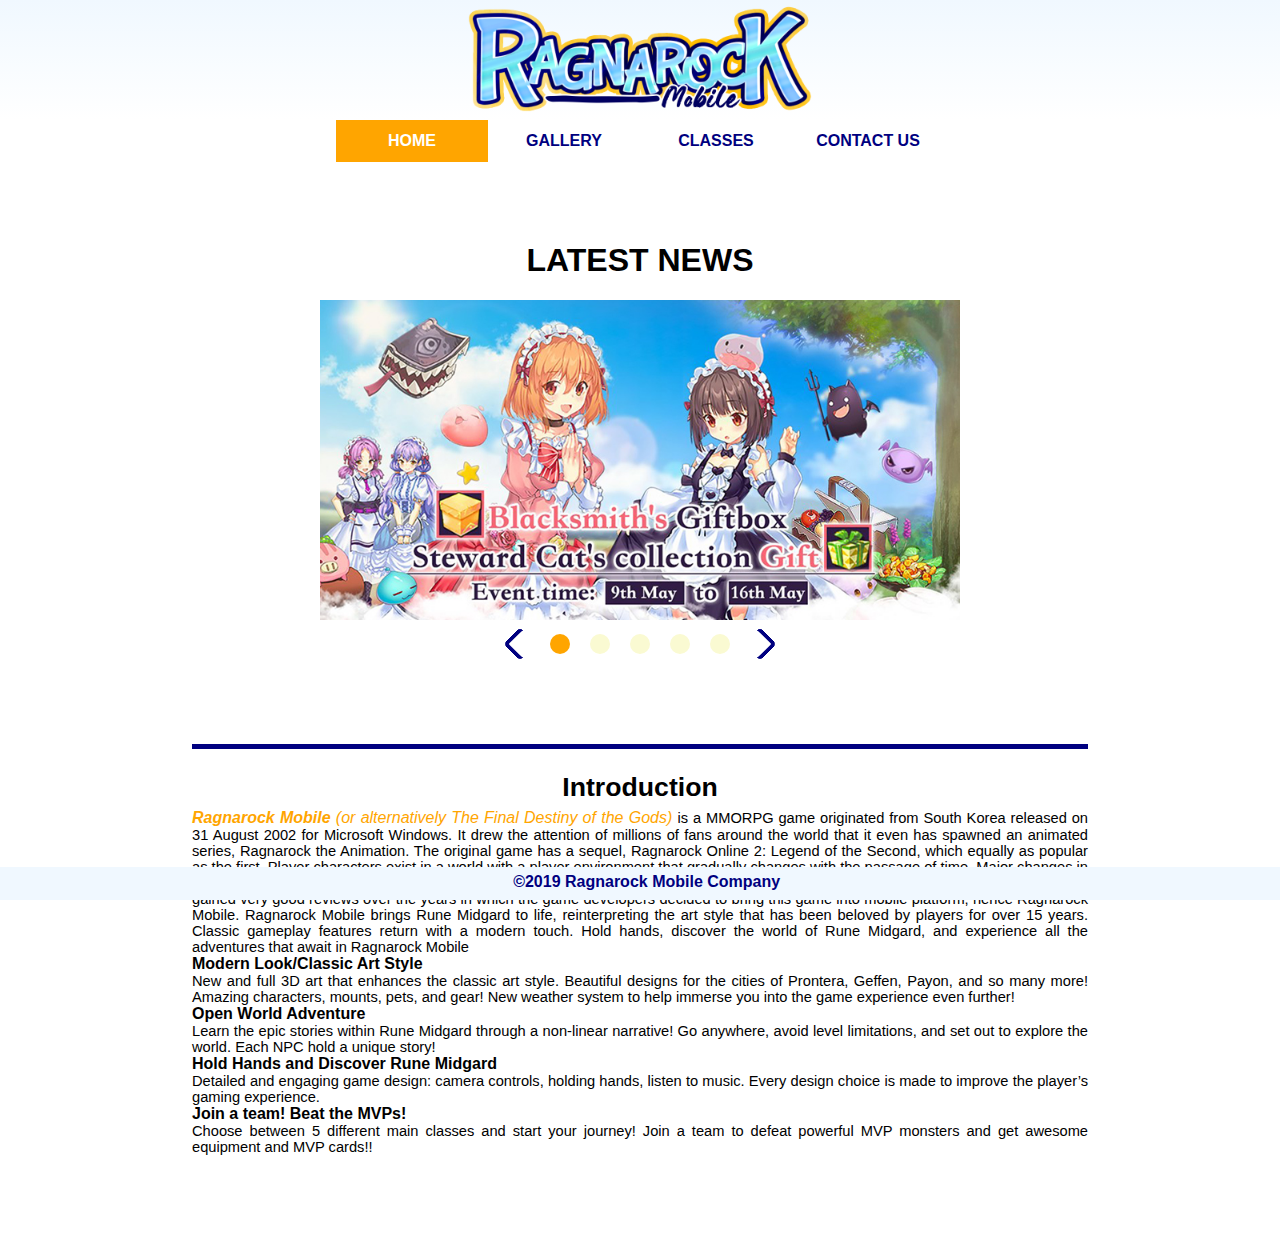
<file: index.html>
<!DOCTYPE html>
<html>
<head>
  <meta charset="utf-8">
  <meta name="viewport" content="width=device-width, initial-scale=1">
  <title></title>
  <link rel="stylesheet" type="text/css" href="./css/style.css">
</head>
<body>
  <header>
    <div class="logo">
      <span><img src="./img/logo.png"></span>
    </div>
  </header>
  <div class="navbar">
    <div class="navbar-item active">
      <a href="#latest-news"><span>Home</span></a>
    </div> 
    <div class="navbar-item">
      <a href="./gallery.html"><span>Gallery</span></a>
    </div> 
    <div class="navbar-item" id="classes">
      <a><span>Classes</span></a>
      <div class="child child-1">
        <a href="./mage.html">Mage</a>
      </div>
      <div class="child child-2">
        <a href="./swordman.html">Swordman</a>
      </div>
    </div>
    <div class="child-mobile-item">
      <div class="child-mobile-child child-mobile-1">
        <a href="./mage.html">Mage</a>
      </div>
      <div class="child-mobile-child child-mobile-2">
        <a href="./swordman.html">Swordman</a>
      </div>
    </div>
    <div class="navbar-item">
      <a href="./contact-us.html"><span>Contact Us</span></a>
    </div> 
  </div>
  <header-mobile>
    <span class="burger" id="burger">
      <div></div>
      <div></div>
    </span>
    <div class="logo">
      <span><img src="./img/logo.png"></span>
    </div>
  </header-mobile>
  <div class="navbar-mobile">
    <span class="x" id="x">
      <div class="x1"></div>
      <div class="x2"></div>
    </span>
    <div class="navbar-mobile-item active">
      <a><span>Home</span></a>
    </div> 
    <div class="navbar-mobile-item">
      <a href="./gallery.html"><span>Gallery</span></a>
    </div> 
    <div class="navbar-mobile-item class" id="classes">
      <a>
        <span>Classes</span>
        <down></down>
        <down-span></down-span>
      </a>
      <div class="child-mobile" id="child-mobile-1">
        <a href="./mage.html">Mage</a>
      </div>
      <div class="child-mobile" id="child-mobile-2">
        <a href="./swordman.html">Swordman</a>
      </div>
    </div>
    <div class="navbar-mobile-item">
      <a href="./contact-us.html"><span>Contact Us</span></a>
    </div> 
  </div>
  <content>
    <div class="container" id="latest-news">
      <h1>Latest News</h1>
      <div class="img-slider">
        <div class="slider">
          <img class="slide" src="./img/1.jpg"><img class="slide" src="./img/2.jpg"><img class="slide" src="./img/3.jpg"><img class="slide" src="./img/4.jpg"><img class="slide" src="./img/5.jpg">
        </div>
        <div class="navigator">
          <div class="prev">
            <span class="prev-span"></span>
            <span class="prev-back" id="prev"></span>
          </div>
          <div class="slider-num">
            <div class="num" id="num-0"></div>
            <div class="num" id="num-1"></div>
            <div class="num" id="num-2"></div>
            <div class="num" id="num-3"></div>
            <div class="num" id="num-4"></div>
          </div>
          <div class="next">
            <span class="next-span"></span>
            <span class="next-back" id="next"></span>
          </div>
        </div>
      </div>
    </div>
    <div class="container introduction">
      <h2>Introduction</h2>
      <p>
        <i><b>Ragnarock Mobile</b> (or alternatively The Final Destiny of the Gods)  </i>is a MMORPG game originated from South Korea released on 31 August 2002 for Microsoft Windows. It drew the attention of millions of fans around the world that it even has spawned an animated series, Ragnarock the Animation. The original game has a sequel, Ragnarock Online 2: Legend of the Second, which equally as popular as the first. Player characters exist in a world with a player environment that gradually changes with the passage of time. Major changes in the features and history of the world take place as episodes in the RO timeline. The original game itself has left a big impression and gained very good reviews over the years in which the game developers decided to bring this game into mobile platform, hence Ragnarock Mobile. Ragnarock Mobile brings Rune Midgard to life, reinterpreting the art style that has been beloved by players for over 15 years. Classic gameplay features return with a modern touch. Hold hands, discover the world of Rune Midgard, and experience all the adventures that await in Ragnarock Mobile
       <br>
       <strong>Modern Look/Classic Art Style</strong><br>
       New and full 3D art that enhances the classic art style. Beautiful designs for the cities of Prontera, Geffen, Payon, and so many more! Amazing characters, mounts, pets, and gear! New weather system to help immerse you into the game experience even further!<br>
       <strong>Open World Adventure</strong><br>
       Learn the epic stories within Rune Midgard through a non-linear narrative! Go anywhere, avoid level limitations, and set out to explore the world. Each NPC hold a unique story!<br>
       <strong>Hold Hands and Discover Rune Midgard</strong><br>
       Detailed and engaging game design: camera controls, holding hands, listen to music. Every design choice is made to improve the player’s gaming experience.<br>
       <strong>Join a team! Beat the MVPs!</strong><br>
       Choose between 5 different main classes and start your journey! Join a team to defeat powerful MVP monsters and get awesome equipment and MVP cards!!
     </p>
   </div>
 </content>
 <div class="footer">
  <span>&copy2019 Ragnarock Mobile Company</span>
</div>
<script src="./js/script.js"></script>
<script src="./js/home.js"></script>
</body>
</html>
</file>
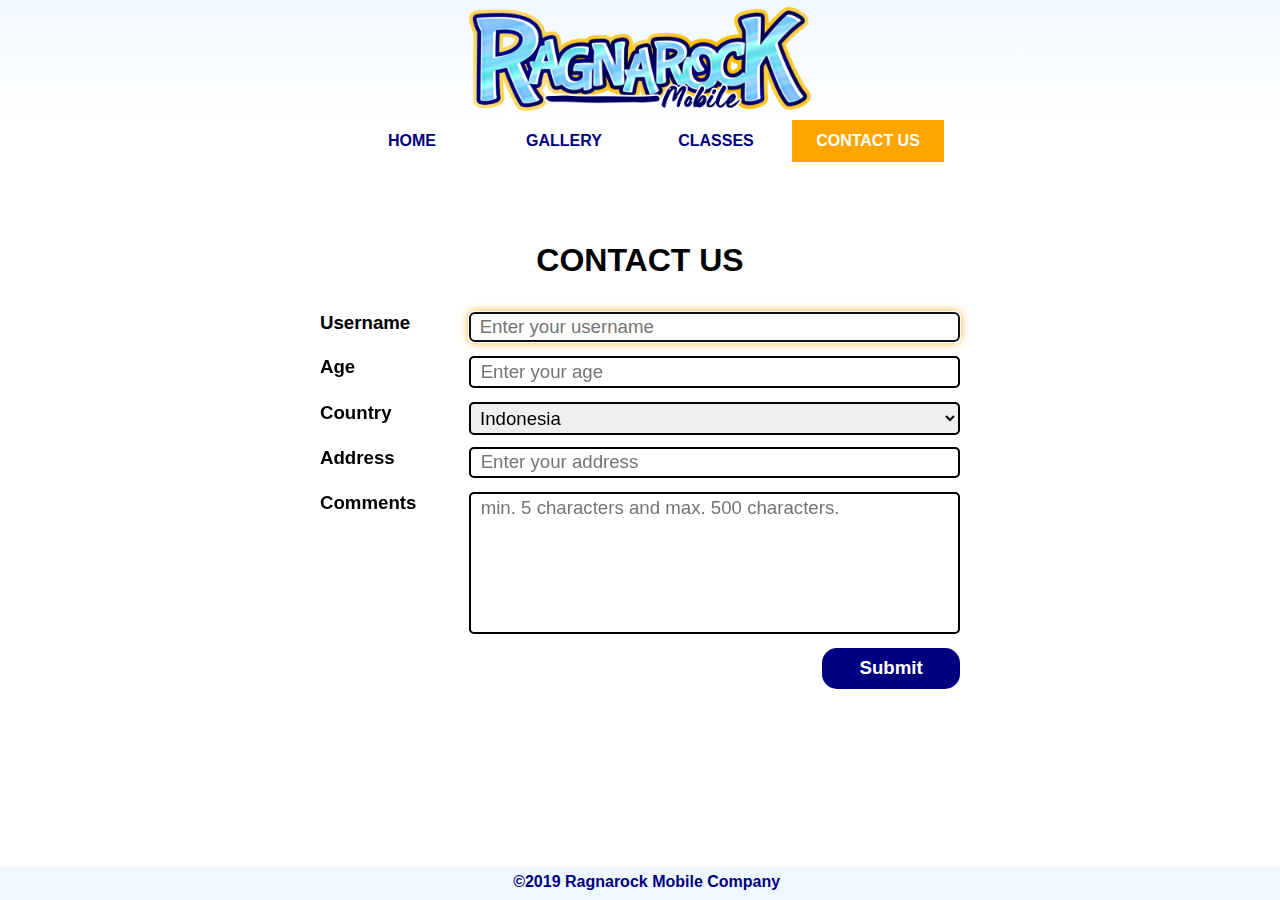
<file: contact-us.html>
<!DOCTYPE html>
<html>
<head>
  <meta charset="utf-8">
  <meta name="viewport" content="width=device-width, initial-scale=1">
  <title></title>
  <link rel="stylesheet" type="text/css" href="./css/style.css">
</head>
<body>
  <header>
    <div class="logo">
      <span><img src="./img/logo.png"></span>
    </div>
  </header>
  <div class="navbar">
    <div class="navbar-item">
      <a href="./index.html"><span>Home</span></a>
    </div> 
    <div class="navbar-item">
      <a href="./gallery.html"><span>Gallery</span></a>
    </div> 
    <div class="navbar-item" id="classes">
      <a><span>Classes</span></a>
      <div class="child child-1">
        <a href="./mage.html">Mage</a>
      </div>
      <div class="child child-2">
        <a href="./swordman.html">Swordman</a>
      </div>
    </div>
    <div class="navbar-item active">
      <a href="#contact-us"><span>Contact Us</span></a>
    </div> 
  </div>
  <header-mobile>
    <span class="burger" id="burger">
      <div></div>
      <div></div>
    </span>
    <div class="logo">
      <span><img src="./img/logo.png"></span>
    </div>
  </header-mobile>
  <div class="navbar-mobile">
    <span class="x" id="x">
      <div class="x1"></div>
      <div class="x2"></div>
    </span>
    <div class="navbar-mobile-item">
      <a href="./index.html"><span>Home</span></a>
    </div> 
    <div class="navbar-mobile-item">
      <a href="./gallery.html"><span>Gallery</span></a>
    </div> 
    <div class="navbar-mobile-item class" id="classes">
      <a>
        <span>Classes</span>
        <down></down>
        <down-span></down-span>
      </a>
      <div class="child-mobile" id="child-mobile-1">
        <a href="./mage.html">Mage</a>
      </div>
      <div class="child-mobile" id="child-mobile-2">
        <a href="./swordman.html">Swordman</a>
      </div>
    </div>
    <div class="navbar-mobile-item active">
      <a href="#contact-us"><span>Contact Us</span></a>
    </div> 
  </div>
  <content>
    <div class="container container-form" id="contact-us">
      <h1>Contact Us</h1>
      <div class="input-div">
        <div class="input-d" id="username-div">
          <label>Username</label>
          <input id="username" type="" name="" placeholder="Enter your username" autofocus>
        </div>
        <span id="username-error-msg" class="error-msg"></span>
        <div class="input-d">
          <label>Age</label>
          <input id="age" type="" name="" placeholder="Enter your age">
        </div>  
        <span id="age-error-msg" class="error-msg"></span> 
        <div class="input-d">
          <label>Country</label>
          <select>
            <option>Indonesia</option>
            <option>Malaysia</option>
            <option>Singapore</option>
            <option>Filipine</option>
            <option>Thailand</option>
          </select>
        </div>
        <div class="input-d">
          <label>Address</label>
          <input id="address" type="" name="" placeholder="Enter your address">
        </div>  
        <span id="address-error-msg" class="error-msg"></span>
        <div class="input-d">
          <label>Comments</label>
          <textarea id="comments" rows="6" placeholder="min. 5 characters and max. 500 characters."></textarea>
        </div>
        <span id="comments-error-msg" class="error-msg"></span> 
        <div class="submit-div">
          <button class="submit-btn" id="submit">Submit</button>
        </div>
      </div>
    </div>
  </content>
  <div class="modals">
    <div class="modals-box">
      <span><img src="./img/success.png"></span>
      <span>Submit Success!</span>
    </div>
  </div>
  <div class="footer">
    <span>&copy2019 Ragnarock Mobile Company</span>
  </div>
  <script src="./js/script.js"></script>
  <script src="./js/form.js"></script>
</body>
</html>
</file>
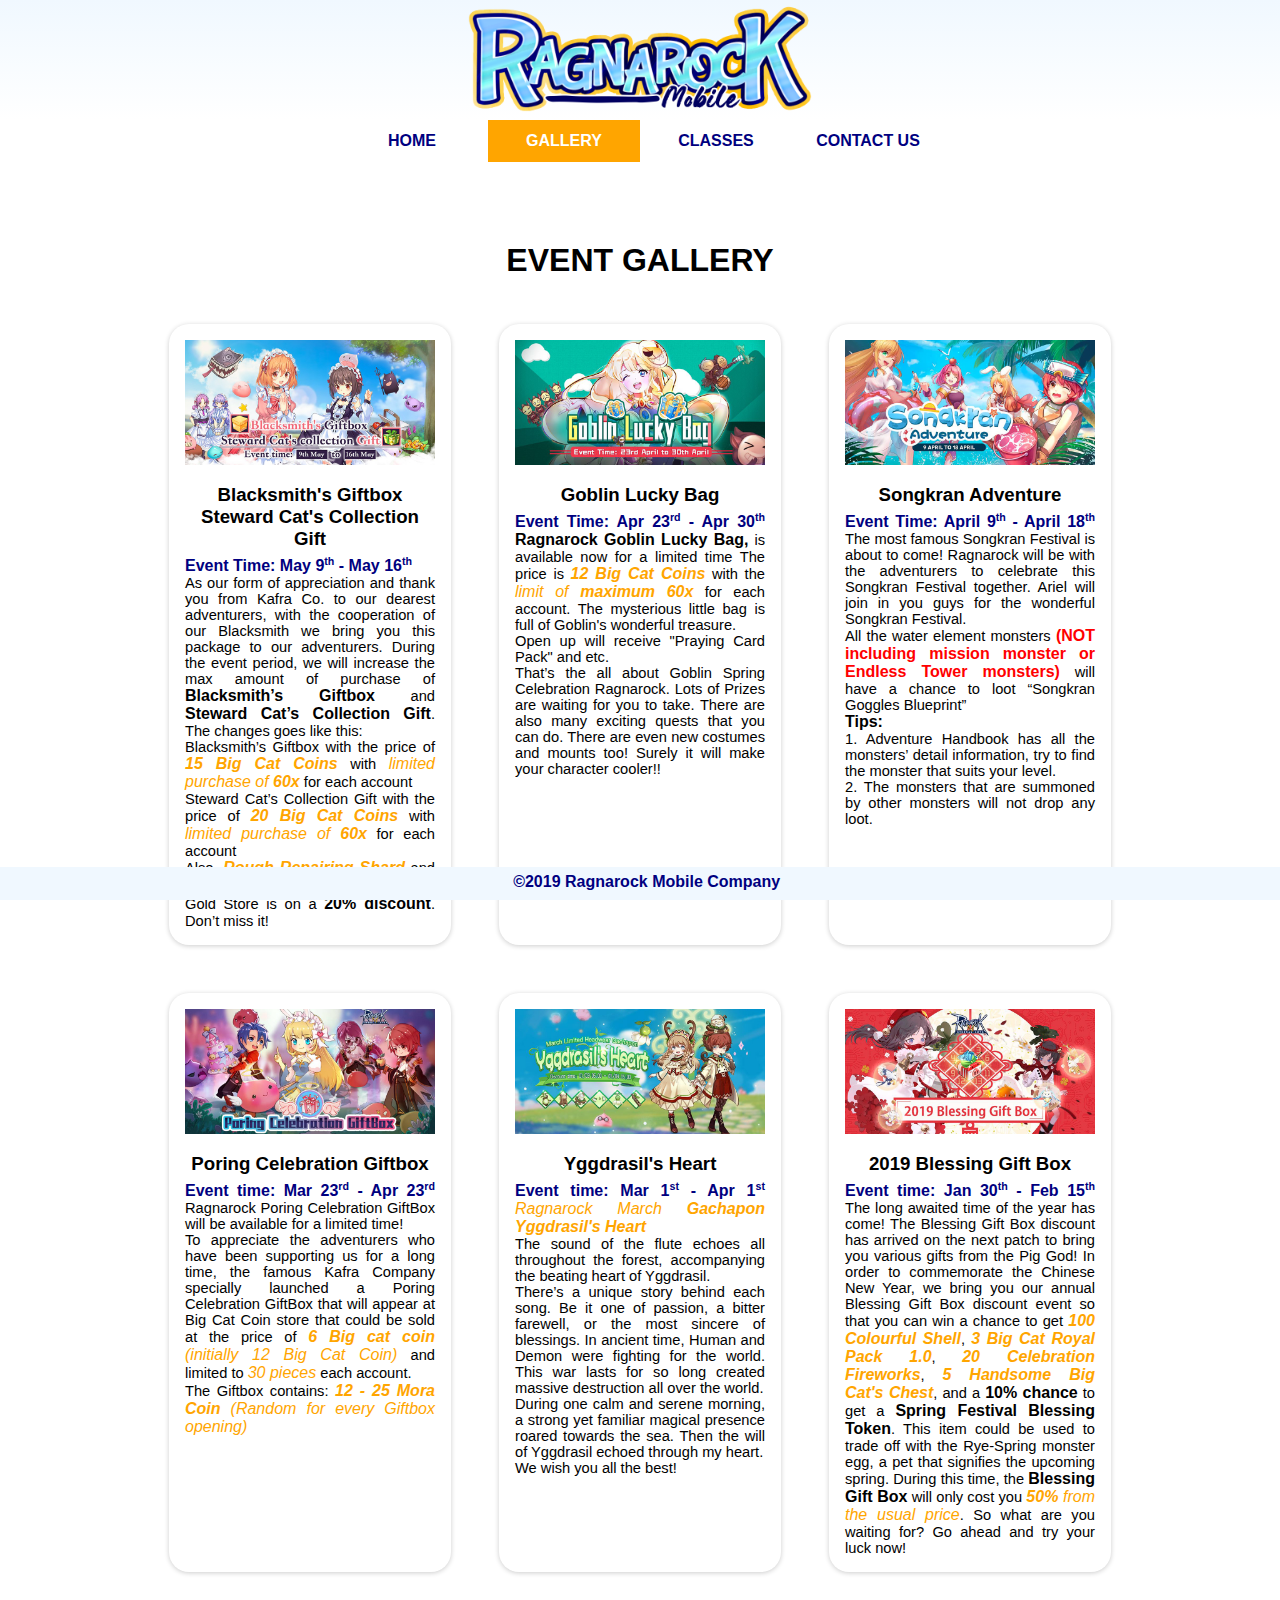
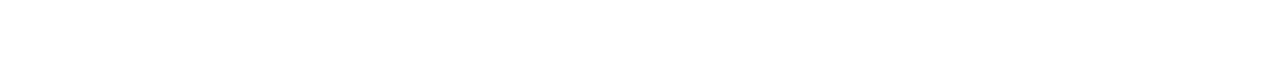
<file: gallery.html>
<!DOCTYPE html>
<html>
<head>
  <meta charset="utf-8">
  <meta name="viewport" content="width=device-width, initial-scale=1">
  <title></title>
  <link rel="stylesheet" type="text/css" href="./css/style.css">
</head>
<body>
  <header>
    <div class="logo">
      <span><img src="./img/logo.png"></span>
    </div>
  </header>
  <div class="navbar">
    <div class="navbar-item">
      <a href="./index.html"><span>Home</span></a>
    </div> 
    <div class="navbar-item active">
      <a href="#gallery"><span>Gallery</span></a>
    </div> 
    <div class="navbar-item" id="classes">
      <a><span>Classes</span></a>
      <div class="child child-1">
        <a href="./mage.html">Mage</a>
      </div>
      <div class="child child-2">
        <a href="./swordman.html">Swordman</a>
      </div>
    </div>
    <div class="navbar-item">
      <a href="./contact-us.html"><span>Contact Us</span></a>
    </div> 
  </div>
  <header-mobile>
    <span class="burger" id="burger">
      <div></div>
      <div></div>
    </span>
    <div class="logo">
      <span><img src="./img/logo.png"></span>
    </div>
  </header-mobile>
  <div class="navbar-mobile">
    <span class="x" id="x">
      <div class="x1"></div>
      <div class="x2"></div>
    </span>
    <div class="navbar-mobile-item">
      <a href="./index.html"><span>Home</span></a>
    </div> 
    <div class="navbar-mobile-item active">
      <a><span>Gallery</span></a>
    </div> 
    <div class="navbar-mobile-item class" id="classes">
      <a>
        <span>Classes</span>
        <down></down>
        <down-span></down-span>
      </a>
      <div class="child-mobile" id="child-mobile-1">
        <a href="./mage.html">Mage</a>
      </div>
      <div class="child-mobile" id="child-mobile-2">
        <a href="./swordman.html">Swordman</a>
      </div>
    </div>
    <div class="navbar-mobile-item">
      <a href="./contact-us.html"><span>Contact Us</span></a>
    </div> 
  </div>
  <content>
    <div class="container gallery" id="gallery">
      <h1>EVENT GALLERY</h1>
      <div class="box-div">
        <div class="box">
          <div class="img-div">
            <img src="./img/1.jpg">
          </div>
          <div class="title">Blacksmith's Giftbox<br>Steward Cat's Collection Gift</div>
          <p>
            <subtitle>Event Time: May 9<sup>th</sup> - May 16<sup>th</sup><br></subtitle>
            As our form of appreciation and thank you from Kafra Co. to our dearest adventurers, with the cooperation of our Blacksmith we bring you this package to our adventurers. 
            During the event period, we will increase the max amount of purchase of <b>Blacksmith’s Giftbox</b> and <b>Steward Cat’s Collection Gift</b>. The changes goes like this:<br>
            Blacksmith’s Giftbox with the price of <b><i>15 Big Cat Coins</i></b> with <i>limited purchase of <b>60x</b></i> for each account<br>
            Steward Cat’s Collection Gift with the price of <i><b>20 Big Cat Coins</b></i> with <i>limited purchase of <b>60x</b></i> for each account<br>
            Also, <b><i>Rough Repairing Shard</i></b> and <b><i>Exquisite Repairing Shard</i></b> on Gold Store is on a <b>20% discount</b>. Don’t miss it!
          </p>
        </div>
        <div class="box">
          <div class="img-div">
            <img src="./img/2.jpg">
          </div>
          <div class="title">Goblin Lucky Bag</div>
          <p>
            <subtitle>Event Time: Apr 23<sup>rd</sup> - Apr 30<sup>th</sup></subtitle>
            <b>Ragnarock Goblin Lucky Bag,</b> is available now for a limited time
            The price is <b><i>12 Big Cat Coins</i></b> with the <i>limit of <b>maximum 60x</b></i> for each account. The mysterious little bag is full of Goblin's wonderful treasure.<br>
            Open up will receive "Praying Card Pack" and etc.<br>
            That’s the all about Goblin Spring Celebration Ragnarock. Lots of Prizes are waiting for you to take. There are also many exciting quests that you can do. There are even new costumes and mounts too! Surely it will make your character cooler!!
          </p>
        </div>
        <div class="box">
          <div class="img-div">
            <img src="./img/3.jpg">
          </div>
          <div class="title">Songkran Adventure</div>
          <p>
            <subtitle>Event Time: April 9<sup>th</sup> - April 18<sup>th</sup></subtitle>
            The most famous Songkran Festival is about to come! Ragnarock will be with the adventurers to celebrate this Songkran Festival together. Ariel will join in you guys for the wonderful Songkran Festival.<br>
            All the water element monsters <danger>(NOT including mission monster or Endless Tower monsters)</danger> will have a chance to loot “Songkran Goggles Blueprint”<br>
            <b>Tips:</b><br>
            1. Adventure Handbook has all the monsters’ detail information, try to find the monster that suits your level.<br>
            2. The monsters that are summoned by other monsters will not drop any loot.
          </p>
        </div>
      </div>
      <div class="box-div">
        <div class="box">
          <div class="img-div">
            <img src="./img/4.jpg">
          </div>
          <div class="title">Poring Celebration Giftbox</div>
          <p>
            <subtitle>Event time: Mar 23<sup>rd</sup> - Apr 23<sup>rd</sup></subtitle>
            Ragnarock Poring Celebration GiftBox will be available for a limited time!<br>
            To appreciate the adventurers who have been supporting us for a long time, the famous Kafra Company specially launched a Poring Celebration GiftBox that will appear at Big Cat Coin store that could be sold at the price of <b><i>6 Big cat coin</b> (initially 12 Big Cat Coin)</i> and limited to <i>30 pieces</i> each account.<br>
            The Giftbox contains: <b><i>12 - 25 Mora Coin</b> (Random for every Giftbox opening)</i>
          </p>
        </div>
        <div class="box">
          <div class="img-div">
            <img src="./img/5.jpg">
          </div>
          <div class="title">Yggdrasil's Heart</div>
          <p>
            <subtitle>Event time: Mar 1<sup>st</sup> - Apr 1<sup>st</sup></subtitle>
            <i>Ragnarock March <b>Gachapon Yggdrasil's Heart</i></b><br>
            The sound of the flute echoes all throughout the forest, accompanying the beating heart of Yggdrasil.<br>
            There’s a unique story behind each song. Be it one of passion, a bitter farewell, or the most sincere of blessings. In ancient time, Human and Demon were fighting for the world. This war lasts for so long created massive destruction all over the world.<br>
            During one calm and serene morning, a strong yet familiar magical presence roared towards the sea. Then the will of Yggdrasil echoed through my heart.<br>
            We wish you all the best!
          </p>
        </div>
        <div class="box">
          <div class="img-div">
            <img src="./img/6.jpg">
          </div>
          <div class="title">2019 Blessing Gift Box</div>
          <p>
            <subtitle>Event time: Jan 30<sup>th</sup> - Feb 15<sup>th</sup></subtitle>
            The long awaited time of the year has come! The Blessing Gift Box discount has arrived on the next patch to bring you various gifts from the Pig God! In order to commemorate the Chinese New Year, we bring you our annual Blessing Gift Box discount event so that you can win a chance to get <b><i>100 Colourful Shell</i></b>, <b><i>3 Big Cat Royal Pack 1.0</i></b>, <b><i>20 Celebration Fireworks</i></b>, <b><i>5 Handsome Big Cat's Chest</i></b>, and a <b>10% chance</b> to get a <b>Spring Festival Blessing Token</b>. This item could be used to trade off with the Rye-Spring monster egg, a pet that signifies the upcoming spring. During this time, the <b>Blessing Gift Box</b> will only cost you <i><b>50%</b> from the usual price</i>. So what are you waiting for? Go ahead and try your luck now!
          </p>
        </div>
      </div>
    </div>
  </content>
  <div class="footer">
    <span>&copy2019 Ragnarock Mobile Company</span>
  </div>
  <script src="./js/script.js"></script>
</body>
</html>
</file>
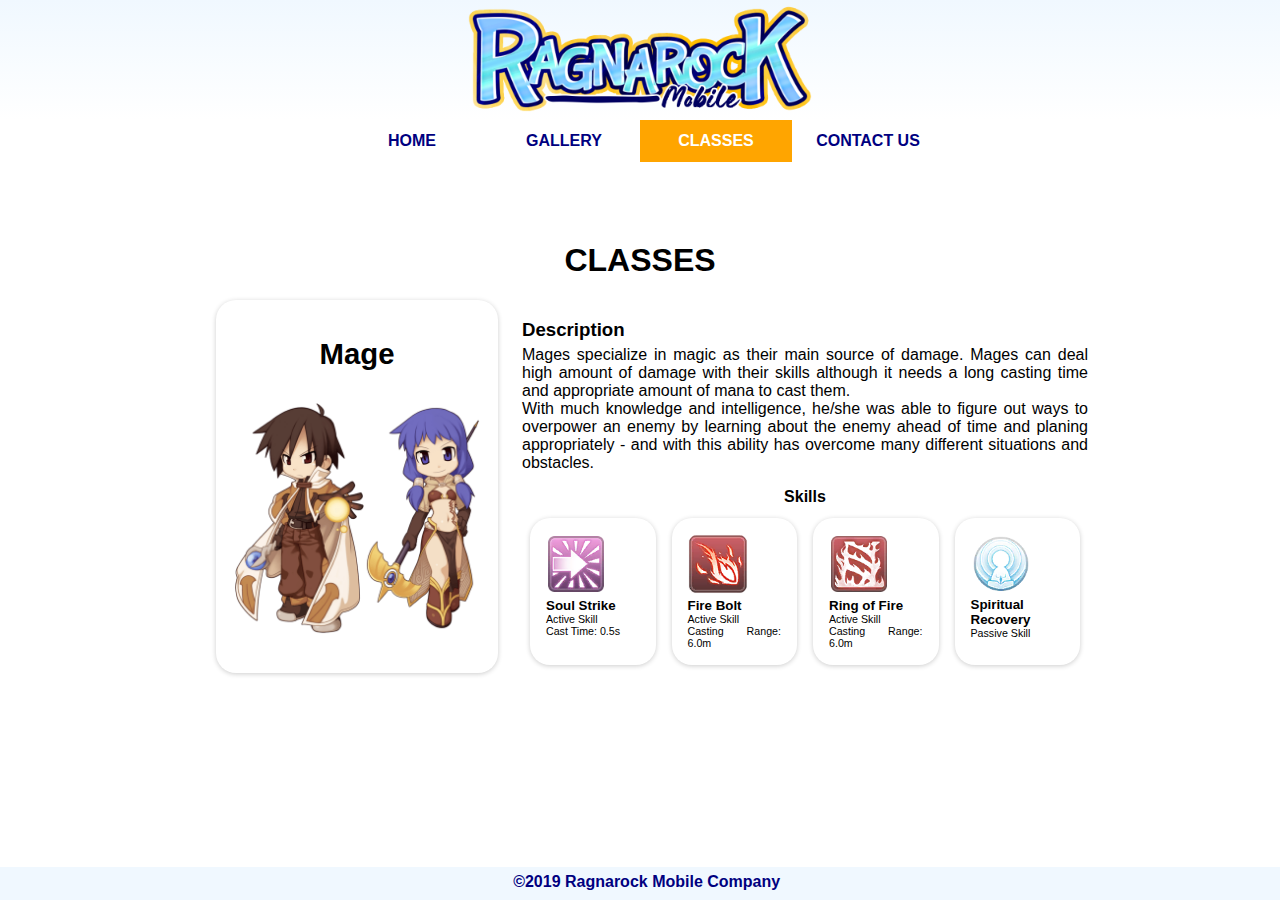
<file: mage.html>
<!DOCTYPE html>
<html>
<head>
  <meta charset="utf-8">
  <meta name="viewport" content="width=device-width, initial-scale=1">
  <title></title>
  <link rel="stylesheet" type="text/css" href="./css/style.css">
</head>
<body>
  <header>
    <div class="logo">
      <span><img src="./img/logo.png"></span>
    </div>
  </header>
  <div class="navbar">
    <div class="navbar-item">
      <a href="./index.html"><span>Home</span></a>
    </div> 
    <div class="navbar-item">
      <a href="./gallery.html"><span>Gallery</span></a>
    </div> 
    <div class="navbar-item active" id="classes">
      <a href="#mage-class"><span>Classes</span></a>
      <div class="child child-1">
        <a href="#mage-class">Mage</a>
      </div>
      <div class="child child-2">
        <a href="./swordman.html">Swordman</a>
      </div>
    </div>
    <div class="navbar-item">
      <a href="./contact-us.html"><span>Contact Us</span></a>
    </div> 
  </div>
  <header-mobile>
    <span class="burger" id="burger">
      <div></div>
      <div></div>
    </span>
    <div class="logo">
      <span><img src="./img/logo.png"></span>
    </div>
  </header-mobile>
  <div class="navbar-mobile">
    <span class="x" id="x">
      <div class="x1"></div>
      <div class="x2"></div>
    </span>
    <div class="navbar-mobile-item">
      <a href="./index.html"><span>Home</span></a>
    </div> 
    <div class="navbar-mobile-item">
      <a href="./gallery.html"><span>Gallery</span></a>
    </div> 
    <div class="navbar-mobile-item class active" id="classes">
      <a>
        <span>Classes</span>
        <down></down>
        <down-span></down-span>
      </a>
      <div class="child-mobile" id="child-mobile-1">
        <a>Mage</a>
      </div>
      <div class="child-mobile" id="child-mobile-2">
        <a href="./swordman.html">Swordman</a>
      </div>
    </div>
    <div class="navbar-mobile-item">
      <a href="./contact-us.html"><span>Contact Us</span></a>
    </div> 
  </div>
  <content>
    <div class="container" id="mage-class">
      <h1>Classes</h1>
      <div class="class-div">
        <div class="box class-box">
          <h3>Mage</h3>
          <img class="class-img" src="./img/mage.png">
        </div>
        <div class="desc-div">
          <div class="title">Description</div>
          <p class="skill-description">
            Mages specialize in magic as their main source of damage. Mages can deal high amount of damage with their skills although it needs a long casting time and appropriate amount of mana to cast them.<br>With much knowledge and intelligence, he/she was able to figure out ways to overpower an enemy by learning about the enemy ahead of time and planing appropriately - and with this ability has overcome many different situations and obstacles. 
          </p>
          <div class="subtitle">Skills</div>
          <div class="skill">
            <div class="box skill-box">
              <div class="skill-img">
                <img src="./img/mage-skill-1.png">
              </div>
              <div class="skill-desc">
                <p>
                  <strong>Soul Strike</strong><br>
                  Active Skill<br>
                  Cast Time: 0.5s<br>
                </p>
              </div>
            </div>
            <div class="box skill-box">
              <div class="skill-img">
                <img src="./img/mage-skill-2.png">
              </div>
              <div class="skill-desc">
                <p>
                  <strong>Fire Bolt</strong><br>
                  Active Skill<br>
                  Casting Range: 6.0m<br>
                </p>
              </div>
            </div>
            <div class="box skill-box">
              <div class="skill-img">
                <img src="./img/mage-skill-3.png">
              </div>
              <div class="skill-desc">
                <p>
                  <strong>Ring of Fire</strong><br>
                  Active Skill<br>
                  Casting Range: 6.0m<br>
                </p>
              </div>
            </div>
            <div class="box skill-box">
              <div class="skill-img">
                <img src="./img/mage-skill-4.png">
              </div>
              <div class="skill-desc">
                <p>
                  <strong>Spiritual Recovery</strong><br>
                  Passive Skill<br>
                </p>
              </div>
            </div>
          </div>
        </div>
      </div>
    </div>
  </content>
  <div class="footer">
    <span>&copy2019 Ragnarock Mobile Company</span>
  </div>
  <script src="./js/script.js"></script>
</body>
</html>
</file>
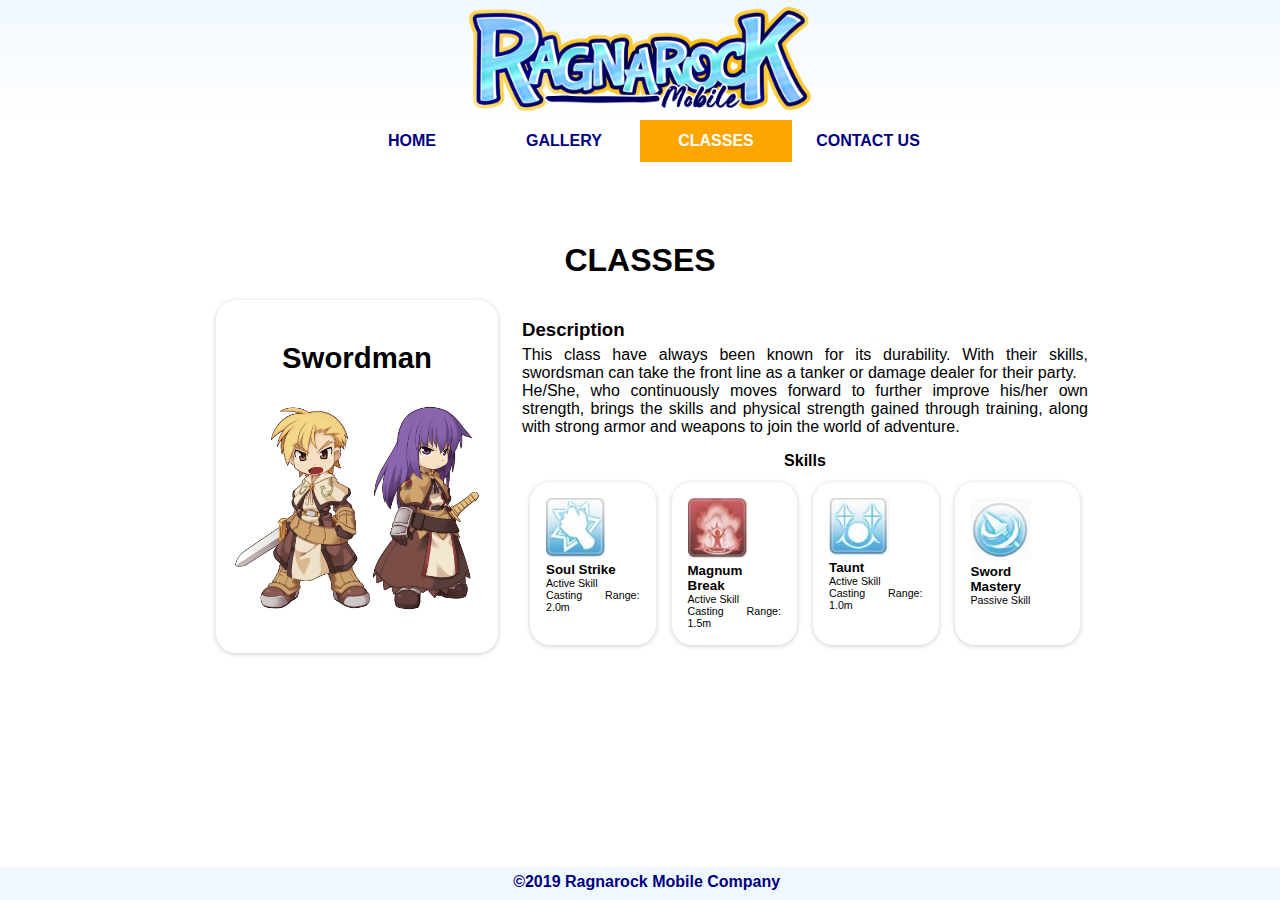
<file: swordman.html>
<!DOCTYPE html>
<html>
<head>
  <meta charset="utf-8">
  <meta name="viewport" content="width=device-width, initial-scale=1">
  <title></title>
  <link rel="stylesheet" type="text/css" href="./css/style.css">
</head>
<body>
  <header>
    <div class="logo">
      <span><img src="./img/logo.png"></span>
    </div>
  </header>
  <div class="navbar">
    <div class="navbar-item">
      <a href="./index.html"><span>Home</span></a>
    </div> 
    <div class="navbar-item">
      <a href="./gallery.html"><span>Gallery</span></a>
    </div> 
    <div class="navbar-item active" id="classes">
      <a href="#swordman-class"><span>Classes</span></a>
      <div class="child child-1">
        <a href="./mage.html">Mage</a>
      </div>
      <div class="child child-2">
        <a href="#swordman-class">Swordman</a>
      </div>
    </div>
    <div class="navbar-item">
      <a href="./contact-us.html"><span>Contact Us</span></a>
    </div> 
  </div>
  <header-mobile>
    <span class="burger" id="burger">
      <div></div>
      <div></div>
    </span>
    <div class="logo">
      <span><img src="./img/logo.png"></span>
    </div>
  </header-mobile>
  <div class="navbar-mobile">
    <span class="x" id="x">
      <div class="x1"></div>
      <div class="x2"></div>
    </span>
    <div class="navbar-mobile-item">
      <a href="./index.html"><span>Home</span></a>
    </div> 
    <div class="navbar-mobile-item">
      <a href="./gallery.html"><span>Gallery</span></a>
    </div> 
    <div class="navbar-mobile-item class active" id="classes">
      <a>
        <span>Classes</span>
        <down></down>
        <down-span></down-span>
      </a>
      <div class="child-mobile" id="child-mobile-1">
        <a href="./mage.html">Mage</a>
      </div>
      <div class="child-mobile" id="child-mobile-2">
        <a>Swordman</a>
      </div>
    </div>
    <div class="navbar-mobile-item">
      <a href="./contact-us.html"><span>Contact Us</span></a>
    </div> 
  </div>
  <content>
    <div class="container" id="swordman-class">
      <h1>Classes</h1>
      <div class="class-div">
        <div class="box class-box">
          <h3>Swordman</h3>
          <img class="class-img" src="./img/swordsman.png">
        </div>
        <div class="desc-div">
          <div class="title">Description</div>
          <p class="skill-description">
            This class have always been known for its durability. With their skills, swordsman can take the front line as a tanker or damage dealer for their party.<br>
            He/She, who continuously moves forward to further improve his/her own strength, brings the skills and physical strength gained through training, along with strong armor and weapons to join the world of adventure.
          </p>
          <div class="subtitle">Skills</div>
          <div class="skill">
            <div class="box skill-box">
              <div class="skill-img">
                <img src="./img/swordsman-skill-1.jpg">
              </div>
              <div class="skill-desc">
                <p>
                  <strong>Soul Strike</strong><br>
                  Active Skill<br>
                  Casting Range: 2.0m<br>
                </p>
              </div>
            </div>
            <div class="box skill-box">
              <div class="skill-img">
                <img src="./img/swordsman-skill-2.jpg">
              </div>
              <div class="skill-desc">
                <p>
                  <strong>Magnum Break</strong><br>
                  Active Skill<br>
                  Casting Range: 1.5m<br>
                </p>
              </div>
            </div>
            <div class="box skill-box">
              <div class="skill-img">
                <img src="./img/swordsman-skill-3.jpg">
              </div>
              <div class="skill-desc">
                <p>
                  <strong>Taunt</strong><br>
                  Active Skill<br>
                  Casting Range: 1.0m<br>
                </p>
              </div>
            </div>
            <div class="box skill-box">
              <div class="skill-img">
                <img src="./img/swordsman-skill-4.jpg">
              </div>
              <div class="skill-desc">
                <p>
                  <strong>Sword Mastery</strong><br>
                  Passive Skill<br>
                </p>
              </div>
            </div>
          </div>
        </div>
      </div>
    </div>
  </content>
  <div class="footer">
    <span>&copy2019 Ragnarock Mobile Company</span>
  </div>
  <script src="./js/script.js"></script>
</body>
</html>
</file>
<file: css/style.css>
* {
  font-family: 'Segoe UI', sans-serif;
  font-size: 12pt;
}
body {
  margin: 0;
  padding: 0;
}
content {
  align-items: center;
  display: flex;
  flex-direction: column;
  justify-content: center;
}
html { scroll-behavior: smooth; }
h1 {
  font-size: 24pt;
  margin-top: 2.5em;
  text-transform: uppercase;
}
h2 {
  font-size: 20pt;
  margin-bottom: .25em;
}
h3 {
  font-size: 22pt;
  margin: 0;
  margin-bottom: 1em;
  text-align: center;
}
header-mobile { display: none; }
i { color: orange !important; }
input, textarea { padding: .15em .5em !important; }
input, select, textarea {
  border: solid 1.5pt black;
  border-radius: 5px;
  font-size: 14pt;
  min-width: 15em;
  padding: .15em .25em;
  width: 100%;
}
input:focus, textarea:focus, select:focus {
  border: solid 1.5px orange;
  box-shadow: 0 0 10px orange;
}
label {
  font-size: 14pt;
  font-weight: bold;
  min-width: 8em;
}
p {
  margin: 0;
  text-align: justify;
}
strong { font-size: 10pt; }
textarea { resize: none; }
.active { background-color: orange; }
.active span { color: white; }
.box {
  border-radius: 20px;
  box-shadow:0px 1px 5px rgba(0,0,0,0.2);
  display: flex;
  flex-direction: column;
  margin: 1.5em;
  max-height: 900px;
  min-height: 300px;
  padding: 1em;
  width: 250px;
}
.box-div {
  display: flex;
  flex-direction: row;
}
.child-mobile-child {
  align-self: center;
  padding: .5em 0;
}
.child-mobile-item { display: none; }
.child-mobile-child.child-mobile-1:hover{ background-color: lightgoldenrodyellow; }
.child-mobile-child.child-mobile-2:hover{ background-color: lightgoldenrodyellow; }
.class-box {
  justify-content: center;
  margin: 0 1.5em;
}
.class-div {
  display: flex;
  flex-direction: row;
}
.class-img { width: 250px; }
.container {
  align-items: center;
  display: flex;
  flex-direction: column;
  justify-content: center;
  margin-bottom: 5em;
  width: 70vw;
}
.container-form { width: 50vw; }
.container-mobile {
  align-items: center;
  display: none;
  flex-direction: column;
  justify-content: center;
  margin-bottom: 3.5em;
  width: 70vw;
}
.error-msg {
  color: red;
  font-size: 11pt;
  font-weight: bold;
  margin: .15em 0 0 10.5em;
}
.footer {
  align-self: flex-end;
  background-color: aliceblue;
  bottom: 0;
  color: navy;
  display: flex;
  font-size: 10pt;
  font-weight: bold;
  height: 1.5em;
  justify-content: center;
  padding: .5em;
  position: fixed;
  width: 100vw;
}
.gallery danger {
  color: red;
  font-weight: bold;
}
.gallery p {
  font-size: 11pt;
}
.gallery subtitle { 
  color: navy;
  font-weight: bold;
}
.gallery sup { font-size: 8pt; }
.gallery .title { text-align: center; }
.img-div img{
  display: flex;
  width: 100%;
}
.img-slider {
  overflow-x: hidden;
  white-space: nowrap;
  width: 640px;
}
.input-d {
  display: flex;
  flex-direction: row;
  margin-top: .75em;
  min-width: 100%;
}
.input-div {
  display: flex;
  flex-direction: column;
  width: 100%;
}
.introduction { border-top: solid .35em navy; }
.introduction p {
  font-size: 11pt;
  text-align: justify;
}
.introduction p strong {
  font-size: 12pt;
}
.logo { background-image: linear-gradient(aliceblue,transparent); }
.logo img {
  display: flex;
  margin-left: auto;
  margin-right: auto;
  width: 30%;
}
.modals {
  align-items: center;
  background-color: rgba(0,0,0,.75);
  display: none;
  height: 100%;
  justify-content: center;
  left: 0;
  position: fixed;
  top: 0;
  width: 100%;
  z-index: 45;
}
.modals-box {
  align-items: center;
  background-color: white;
  border-radius: 20px;
  color: orange;
  display: flex;
  justify-content: center;
  margin: 21.5%;
  max-height: 0;
  min-height: 8em;
  padding: 2em;
}
.modals-box img {  margin: 0, -2em; }
.modals-box span {
  cursor: default;
  font-size: 36pt;
  font-weight: bold;
  margin-right: 1em;
}
.navbar {
  background-color: white;
  display: flex;
  flex-direction: row;
  justify-content: center;
  position: sticky;
  top: 0;
  width: 100%;
  z-index: 40;
}
.navbar-item {
  align-items: center;
  align-self: center;
  padding: .75em;
  text-align: center;
  width: 8em;
}
.navbar-item:hover { background-color: lightgoldenrodyellow; }
.navbar-item a, .child-mobile-child a {
  color: navy;
  display: flex;
  font-weight: bold;
  justify-content: center;
  text-decoration: none;
  text-transform: uppercase;
  cursor: pointer;
}
.navbar-item .child {
  background-color: aliceblue;
  display: none;
  font-size: 12pt;
  padding: .75em;
  position: absolute;
  width: 8em;
  z-index: 1;
}
.navbar-item .child.child-1 { transform: translate(-.75em, .75em); }
.navbar-item .child.child-1:hover {
  background-color: lightgoldenrodyellow;
  transform: translate(-.75em, .75em);
}
.navbar-item .child.child-2 { transform: translate(-.75em, 3.5em); }
.navbar-item .child.child-2:hover {
  background-color: lightgoldenrodyellow;
  transform: translate(-.75em, 3.5em);
}
.navbar-item:hover .child { display: block; }
.navbar-mobile { display: none; }
.navbar-mobile-none { display: none !important; }
.navigator {
  display: flex;
  flex-direction: row;
  justify-content: center;
}
.next .next-span { transform: rotate(45deg); }
.num {
  background-color: lightgoldenrodyellow;
  border-radius: 50%;
  display: flex;
  height: 20px;
  margin: 10px;
  width: 20px;
}
.prev, .next { display: flex; }
.prev .prev-span, .next .next-span {
  align-items: center;
  align-self: center;
  background-color: transparent;
  border-radius: 5px;
  border-right: solid 3pt navy;
  border-top: solid 3pt navy;
  height: 1.25em;
  margin: 0 .5em;
  width: 1.25em;
}
.prev .prev-span { transform: rotate(-135deg); }
.prev-back, .next-back {
  cursor: pointer;
  display: flex;
  height: 2.25em;
  position: absolute;
  width: 2em;
}
.skill {
  display: flex;
  flex-direction: row;
  justify-content: center;
}
.skill-box {
  margin: .5em;
  min-height: 0;
  width: 100%;
}
.skill-description { font-size: 12pt; }
.skill-desc p { font-size: 8pt; }
.skill-img img { width: 60px; }
.slide {
  height: 320px;
  width: 640px;
}
.slider {
  transition: 2.5s;
  width: 3200px;
}
.slider-num {
  display: flex;
  flex-direction: row;
  justify-content: center;
}
.submit-btn {
  background-color: navy;
  border: none;
  border-radius: 15px;
  color: white;
  cursor: pointer;
  font-size: 14pt;
  font-weight: bold;
  padding: .5em 2em;
}
.submit-btn:hover {
  background-color: orange;
  color: navy;
}
.submit-div {
  display: flex;
  justify-content: flex-end;
  margin-top: .75em;
}
.subtitle {
  font-size: 12pt;
  font-weight: bold;
  margin: 1em 0 .25em 0;
  text-align: center;
}
.title {
  font-size: 14pt;
  font-weight: bold;
  margin: 1em 0 .25em 0;
}

@media only screen and (min-width: 721px) {
  .navbar-mobile { display: none !important; }
}

@media only screen and (max-width: 1024px) and (min-width: 721px) {
  .box { width: unset; }
  .box-div { flex-direction: column; }
  .class-box {
    align-items: center;
    align-self: center;
    width: 100%;
  }
  .class-div { flex-direction: column; }
  .navbar-mobile { display: none !important; }
  .title { text-align: center; }
}

@media only screen and (max-width: 720px) {
  body { overflow-x: hidden; }
  down {
    align-self: center;
    background-color: transparent;
    border: solid .2em orange;
    border-bottom-right-radius: 5px;
    border-left: transparent;
    border-top: transparent;
    cursor: pointer;
    display: flex;
    height: .75em;
    margin: 0 1em;
    transform: rotate(45deg);
    width: .75em;
  }
  down-span {
    align-self: flex-end;
    cursor: pointer;
    display: flex;
    height: 1.5em;
    transform: translateX(-2.5em);
    width: 2em;
  }
  header-mobile { display: block; }
  label { margin-bottom: .15em; }
  .active { background-color: transparent; }
  .active span { color: orange; }
  .box { width: unset; }
  .box-div { flex-direction: column; }
  .burger { margin-top: 1.5em; }
  .burger, .x {
    cursor: pointer;
    display: flex;
    flex-direction: column;
    left: 0;
    margin-left: 1.5em;
    margin-top: 1em;
    position: fixed;
    top: 0;
    z-index: 45;
  }
  .burger div, .x div {
    background-color: black;
    border-radius: 50px;
    height: .5em;
    margin-bottom: .5em;
    width: 2.5em;
    z-index: 42;
  }
  .child-mobile {
    cursor: pointer;
    margin-top: .5em;
  }
  .child-mobile a {
    color: gray !important;
    padding: 0 .5em;
  }
  .class-box {
    align-items: center;
    align-self: center;
    justify-content: unset;
    width: 100%;
  }
  .class-div { flex-direction: column; }
  .container-form { width: 70vw; }
  .error-msg { margin: .25em 0 0 0; }
  .img-div {
    display: flex;
    justify-content: center;
  }
  .input-d { flex-direction: column; }
  .logo {
    height: 4.5em;
    position: fixed;
    width: 100%;
  }
  .logo img {
    margin: .5em;
    position: absolute;
    right: 0;
    top: 0;
    width: 22.5%;
    -moz-user-select: none;
  }
  .navbar { display: none; }
  .navbar-mobile {
    background-image: linear-gradient(135deg, aliceblue, white);
    display: flex;
    flex-direction: column;
    height: 100%;
    min-width: 25%;
    padding: 5em 2em 0 2em;
    position: fixed;
    z-index: 40;
  }
  .navbar-mobile-item { margin: .5em 0; }
  .navbar-mobile-item a {
    color: black;
    display: flex;
    font-size: 13pt;
    text-decoration: none;
  }
  .navbar-mobile-item span {
    cursor: pointer;
    font-size: 18pt;
    -moz-user-select: none;
  }
  .title {
    display: flex;
    justify-content: center;
    text-align: center;
  }
  .x {
    height: 2.5em;
    width: 2.5em;
  }
  .x div { margin-top: 1em; }
  .x1, .x2 { position: fixed; }
  .x1 { transform: rotate(45deg); }
  .x2 { transform: rotate(-45deg); }
}
</file>
